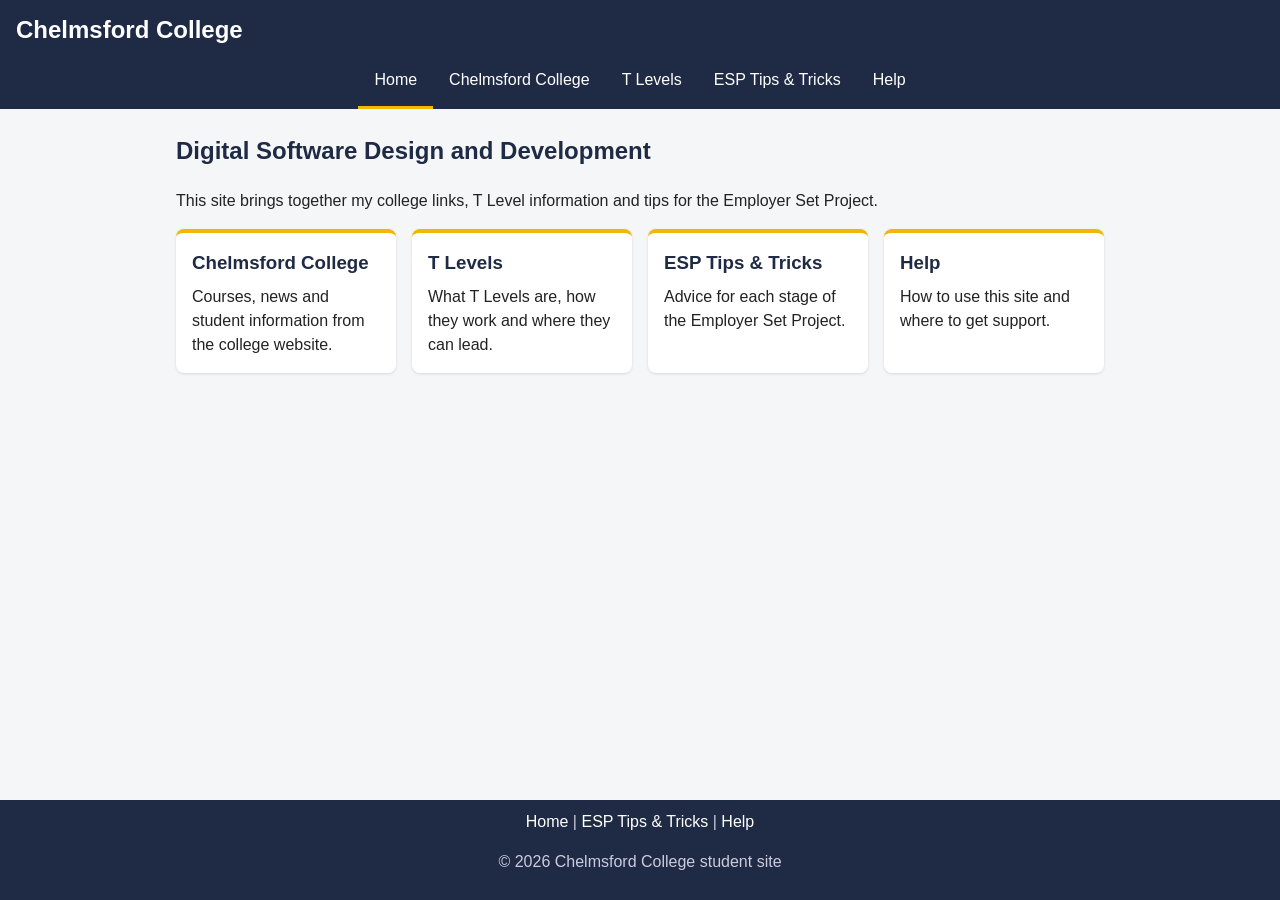
<file: index.html>
<!DOCTYPE html>
<html lang="en">
<head>
  <meta charset="utf-8">
  <meta name="viewport" content="width=device-width, initial-scale=1">
  <title>Chelmsford College</title>
  <link rel="stylesheet" href="style.css">
</head>
<body>

<header class="site-header">
  <h1 class="site-title"><a href="index.html">Chelmsford College</a></h1>
  <nav class="topnav">
    <a href="index.html" class="active">Home</a>
    <a href="https://www.chelmsford.ac.uk/" target="_blank" rel="noopener">Chelmsford College</a>
    <a href="https://www.tlevels.gov.uk/" target="_blank" rel="noopener">T Levels</a>
    <a href="esp-tips.html">ESP Tips &amp; Tricks</a>
    <a href="help.html">Help</a>
  </nav>
</header>

<main class="content">
  <section class="intro">
    <h2>Digital Software Design and Development</h2>
    <p>This site brings together my college links, T Level information and tips for the Employer Set Project.</p>
  </section>

  <section class="cards">
    <a class="card" href="https://www.chelmsford.ac.uk/" target="_blank" rel="noopener">
      <h3>Chelmsford College</h3>
      <p>Courses, news and student information from the college website.</p>
    </a>
    <a class="card" href="https://www.tlevels.gov.uk/" target="_blank" rel="noopener">
      <h3>T Levels</h3>
      <p>What T Levels are, how they work and where they can lead.</p>
    </a>
    <a class="card" href="esp-tips.html">
      <h3>ESP Tips &amp; Tricks</h3>
      <p>Advice for each stage of the Employer Set Project.</p>
    </a>
    <a class="card" href="help.html">
      <h3>Help</h3>
      <p>How to use this site and where to get support.</p>
    </a>
  </section>
</main>

<footer class="footer">
  <p class="footer-links">
    <a href="index.html">Home</a> |
    <a href="esp-tips.html">ESP Tips &amp; Tricks</a> |
    <a href="help.html">Help</a>
  </p>
  <p>&copy; 2026 Chelmsford College student site</p>
</footer>

</body>
</html>
</file>
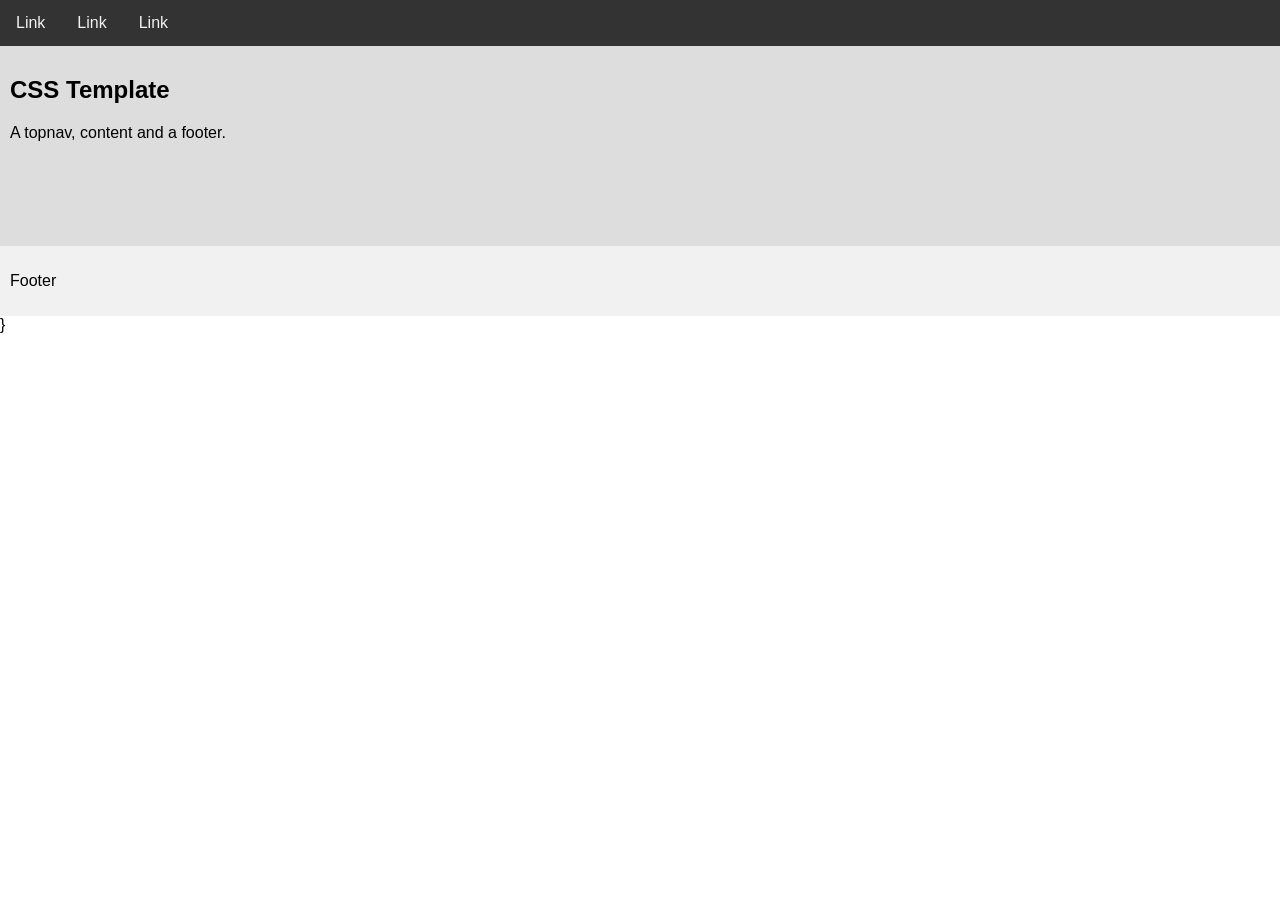
<file: chelmocolly.html>
<!DOCTYPE html>
<html lang="en">
  <head>
    <title>Chelmsford College</title>
      <meta charset="utf-8">
  <meta name="viewport" content="width=device-width, initial-scale=1">
  <style>
* {
  box-sizing: border-box;
  font-family: Arial, Helvetica, sans-serif;
}

body {
  margin: 0;
  font-family: Arial, Helvetica, sans-serif;
}

/* Style the top navigation bar */
.topnav {
  overflow: hidden;
  background-color: #333;
}

/* Style the topnav links */
.topnav a {
  float: left;
  display: block;
  color: #f2f2f2;
  text-align: center;
  padding: 14px 16px;
  text-decoration: none;
}

/* Change color on hover */
.topnav a:hover {
  background-color: #ddd;
  color: black;
}

/* Style the content */
.content {
  background-color: #ddd;
  padding: 10px;
  height: 200px; /* Should be removed. Only for demonstration */
}

/* Style the footer */
.footer {
  background-color: #f1f1f1;
  padding: 10px;
}
</style>
</head>
<body>

<div class="topnav">
  <a href="#">Link</a>
  <a href="#">Link</a>
  <a href="#">Link</a>
</div>

<div class="content">
  <h2>CSS Template</h2>
  <p>A topnav, content and a footer.</p>
</div>

<div class="footer">
  <p>Footer</p>
</div>
      }
    </style>


    
  </head>
</file>
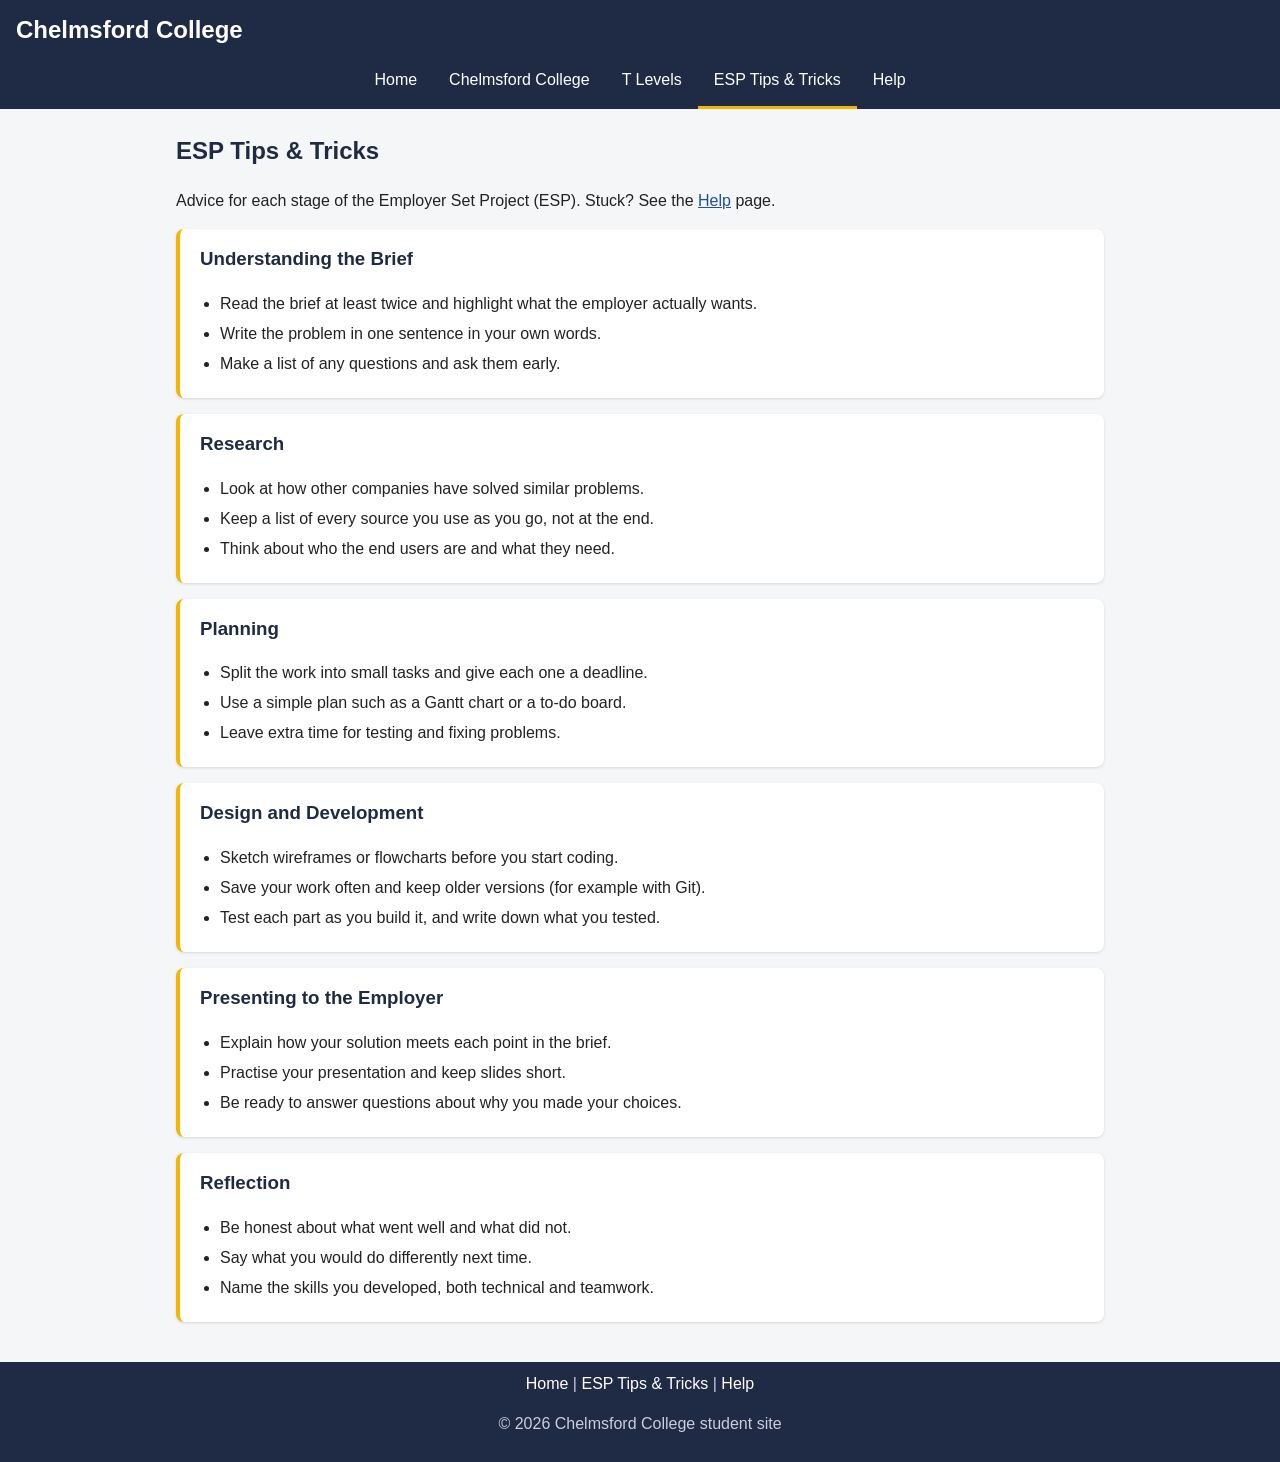
<file: esp-tips.html>
<!DOCTYPE html>
<html lang="en">
<head>
  <meta charset="utf-8">
  <meta name="viewport" content="width=device-width, initial-scale=1">
  <title>ESP Tips &amp; Tricks - Chelmsford College</title>
  <link rel="stylesheet" href="style.css">
</head>
<body>

<header class="site-header">
  <h1 class="site-title"><a href="index.html">Chelmsford College</a></h1>
  <nav class="topnav">
    <a href="index.html">Home</a>
    <a href="https://www.chelmsford.ac.uk/" target="_blank" rel="noopener">Chelmsford College</a>
    <a href="https://www.tlevels.gov.uk/" target="_blank" rel="noopener">T Levels</a>
    <a href="esp-tips.html" class="active">ESP Tips &amp; Tricks</a>
    <a href="help.html">Help</a>
  </nav>
</header>

<main class="content">
  <section class="intro">
    <h2>ESP Tips &amp; Tricks</h2>
    <p>Advice for each stage of the Employer Set Project (ESP). Stuck? See the <a href="help.html">Help</a> page.</p>
  </section>

  <!-- Each section is one stage of the ESP. Copy and paste a whole <section> to add another. -->
  <section class="esp-section">
    <h3>Understanding the Brief</h3>
    <ul>
      <li>Read the brief at least twice and highlight what the employer actually wants.</li>
      <li>Write the problem in one sentence in your own words.</li>
      <li>Make a list of any questions and ask them early.</li>
    </ul>
  </section>

  <section class="esp-section">
    <h3>Research</h3>
    <ul>
      <li>Look at how other companies have solved similar problems.</li>
      <li>Keep a list of every source you use as you go, not at the end.</li>
      <li>Think about who the end users are and what they need.</li>
    </ul>
  </section>

  <section class="esp-section">
    <h3>Planning</h3>
    <ul>
      <li>Split the work into small tasks and give each one a deadline.</li>
      <li>Use a simple plan such as a Gantt chart or a to-do board.</li>
      <li>Leave extra time for testing and fixing problems.</li>
    </ul>
  </section>

  <section class="esp-section">
    <h3>Design and Development</h3>
    <ul>
      <li>Sketch wireframes or flowcharts before you start coding.</li>
      <li>Save your work often and keep older versions (for example with Git).</li>
      <li>Test each part as you build it, and write down what you tested.</li>
    </ul>
  </section>

  <section class="esp-section">
    <h3>Presenting to the Employer</h3>
    <ul>
      <li>Explain how your solution meets each point in the brief.</li>
      <li>Practise your presentation and keep slides short.</li>
      <li>Be ready to answer questions about why you made your choices.</li>
    </ul>
  </section>

  <section class="esp-section">
    <h3>Reflection</h3>
    <ul>
      <li>Be honest about what went well and what did not.</li>
      <li>Say what you would do differently next time.</li>
      <li>Name the skills you developed, both technical and teamwork.</li>
    </ul>
  </section>
</main>

<footer class="footer">
  <p class="footer-links">
    <a href="index.html">Home</a> |
    <a href="esp-tips.html">ESP Tips &amp; Tricks</a> |
    <a href="help.html">Help</a>
  </p>
  <p>&copy; 2026 Chelmsford College student site</p>
</footer>

</body>
</html>
</file>
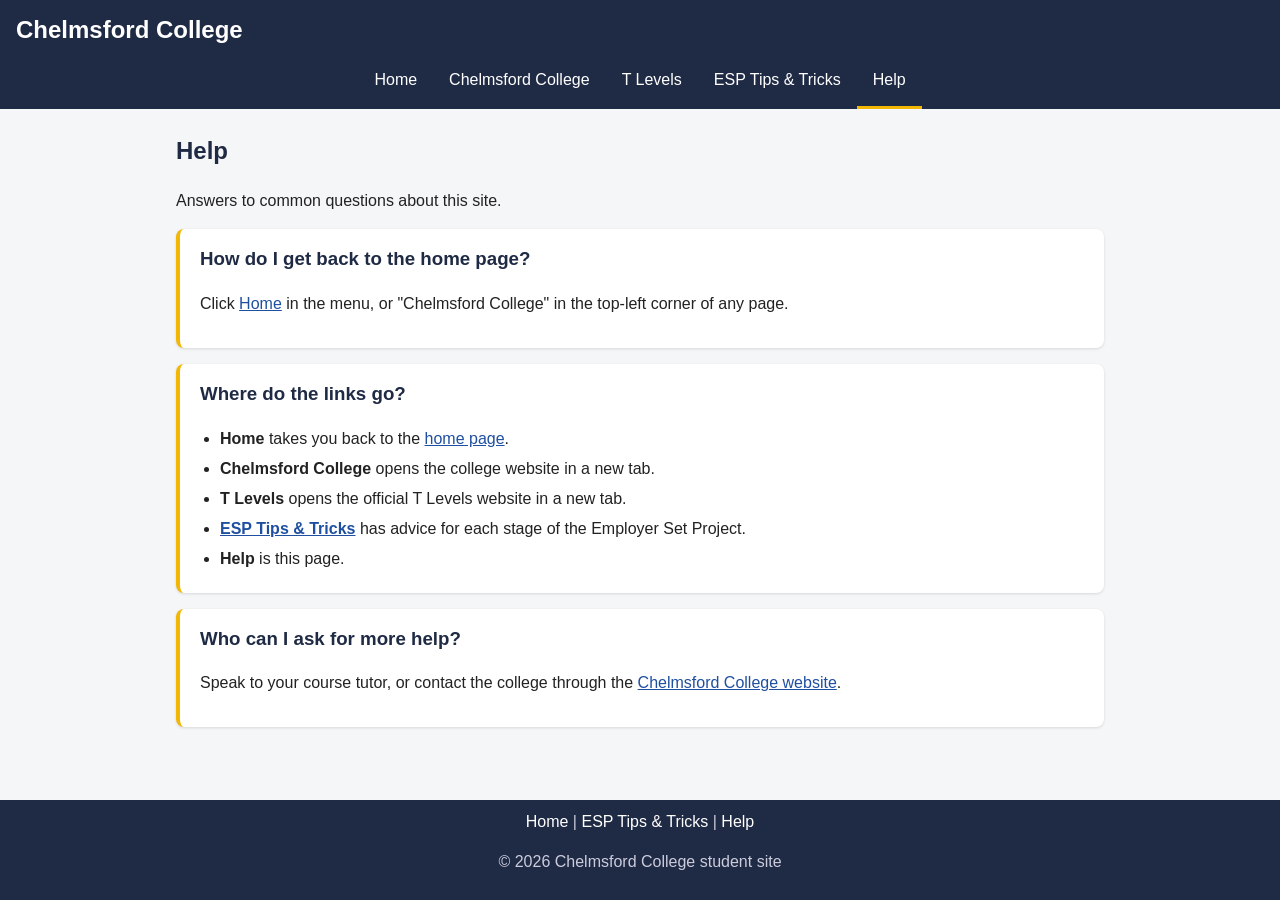
<file: help.html>
<!DOCTYPE html>
<html lang="en">
<head>
  <meta charset="utf-8">
  <meta name="viewport" content="width=device-width, initial-scale=1">
  <title>Help - Chelmsford College</title>
  <link rel="stylesheet" href="style.css">
</head>
<body>

<header class="site-header">
  <h1 class="site-title"><a href="index.html">Chelmsford College</a></h1>
  <nav class="topnav">
    <a href="index.html">Home</a>
    <a href="https://www.chelmsford.ac.uk/" target="_blank" rel="noopener">Chelmsford College</a>
    <a href="https://www.tlevels.gov.uk/" target="_blank" rel="noopener">T Levels</a>
    <a href="esp-tips.html">ESP Tips &amp; Tricks</a>
    <a href="help.html" class="active">Help</a>
  </nav>
</header>

<main class="content">
  <section class="intro">
    <h2>Help</h2>
    <p>Answers to common questions about this site.</p>
  </section>

  <section class="esp-section">
    <h3>How do I get back to the home page?</h3>
    <p>Click <a href="index.html">Home</a> in the menu, or "Chelmsford College" in the top-left corner of any page.</p>
  </section>

  <section class="esp-section">
    <h3>Where do the links go?</h3>
    <ul>
      <li><strong>Home</strong> takes you back to the <a href="index.html">home page</a>.</li>
      <li><strong>Chelmsford College</strong> opens the college website in a new tab.</li>
      <li><strong>T Levels</strong> opens the official T Levels website in a new tab.</li>
      <li><strong><a href="esp-tips.html">ESP Tips &amp; Tricks</a></strong> has advice for each stage of the Employer Set Project.</li>
      <li><strong>Help</strong> is this page.</li>
    </ul>
  </section>

  <section class="esp-section">
    <h3>Who can I ask for more help?</h3>
    <p>Speak to your course tutor, or contact the college through the
      <a href="https://www.chelmsford.ac.uk/" target="_blank" rel="noopener">Chelmsford College website</a>.</p>
  </section>
</main>

<footer class="footer">
  <p class="footer-links">
    <a href="index.html">Home</a> |
    <a href="esp-tips.html">ESP Tips &amp; Tricks</a> |
    <a href="help.html">Help</a>
  </p>
  <p>&copy; 2026 Chelmsford College student site</p>
</footer>

</body>
</html>
</file>
<file: style.css>
* {
  box-sizing: border-box;
  font-family: Arial, Helvetica, sans-serif;
}

body {
  margin: 0;
  background-color: #f5f6f8;
  color: #222;
  line-height: 1.5;
  /* Keeps the footer at the bottom even on short pages */
  min-height: 100vh;
  display: flex;
  flex-direction: column;
}

/* The dark bar at the top that holds the title AND the links */
.site-header {
  background-color: #1f2a44;
  padding: 12px 16px 0 16px;  /* top, right, bottom, left */
}

/* Title sits top-left, above the links */
.site-title {
  margin: 0 0 6px 0;          /* small gap underneath, before the links */
  color: white;
  font-size: 24px;
  text-align: left;
}

/* The title is a link back to the home page - keep it looking like a title */
.site-title a {
  color: inherit;
  text-decoration: none;
}

/* The navigation bar - flexbox centres the links */
.topnav {
  display: flex;
  justify-content: center;    /* this is what moves the links to the middle */
  flex-wrap: wrap;            /* links drop onto a new line on small screens */
}

.topnav a {
  display: block;
  color: white;
  text-align: center;
  padding: 14px 16px;
  text-decoration: none;
  border-bottom: 3px solid transparent;
}

.topnav a:hover {
  background-color: #ddd;
  color: black;
}

/* Underline the page you are currently on */
.topnav a.active {
  border-bottom-color: #f2b705;
}

/* Main page area - limited width so text is easy to read */
.content {
  flex: 1;
  width: 100%;
  max-width: 960px;
  margin: 0 auto;
  padding: 24px 16px;
}

.intro h2 {
  margin-top: 0;
  color: #1f2a44;
}

/* The link boxes on the home page */
.cards {
  display: grid;
  grid-template-columns: repeat(auto-fit, minmax(200px, 1fr));
  gap: 16px;
  margin-top: 16px;
}

.card {
  display: block;
  background-color: white;
  border-radius: 8px;
  border-top: 4px solid #f2b705;
  padding: 16px;
  color: inherit;
  text-decoration: none;
  box-shadow: 0 1px 3px rgba(0, 0, 0, 0.12);
  transition: transform 0.15s, box-shadow 0.15s;
}

.card:hover {
  transform: translateY(-3px);
  box-shadow: 0 4px 12px rgba(0, 0, 0, 0.15);
}

.card h3 {
  margin: 0 0 8px 0;
  color: #1f2a44;
}

.card p {
  margin: 0;
}

/* Each part of the ESP page */
.esp-section {
  background-color: white;
  border-radius: 8px;
  border-left: 4px solid #f2b705;
  padding: 16px 20px;
  margin-bottom: 16px;
  box-shadow: 0 1px 3px rgba(0, 0, 0, 0.12);
}

.esp-section h3 {
  margin-top: 0;
  color: #1f2a44;
}

.esp-section ul {
  margin: 0;
  padding-left: 20px;
}

.esp-section li {
  margin-bottom: 6px;
}

.footer {
  background-color: #1f2a44;
  color: #ccd;
  text-align: center;
  padding: 10px;
}

.footer-links {
  margin: 0 0 6px 0;
}

.footer-links a {
  color: white;
  text-decoration: none;
}

.footer-links a:hover {
  text-decoration: underline;
}

/* Links inside the page text */
.content p a,
.content li a {
  color: #1f4fa0;
}
</file>
